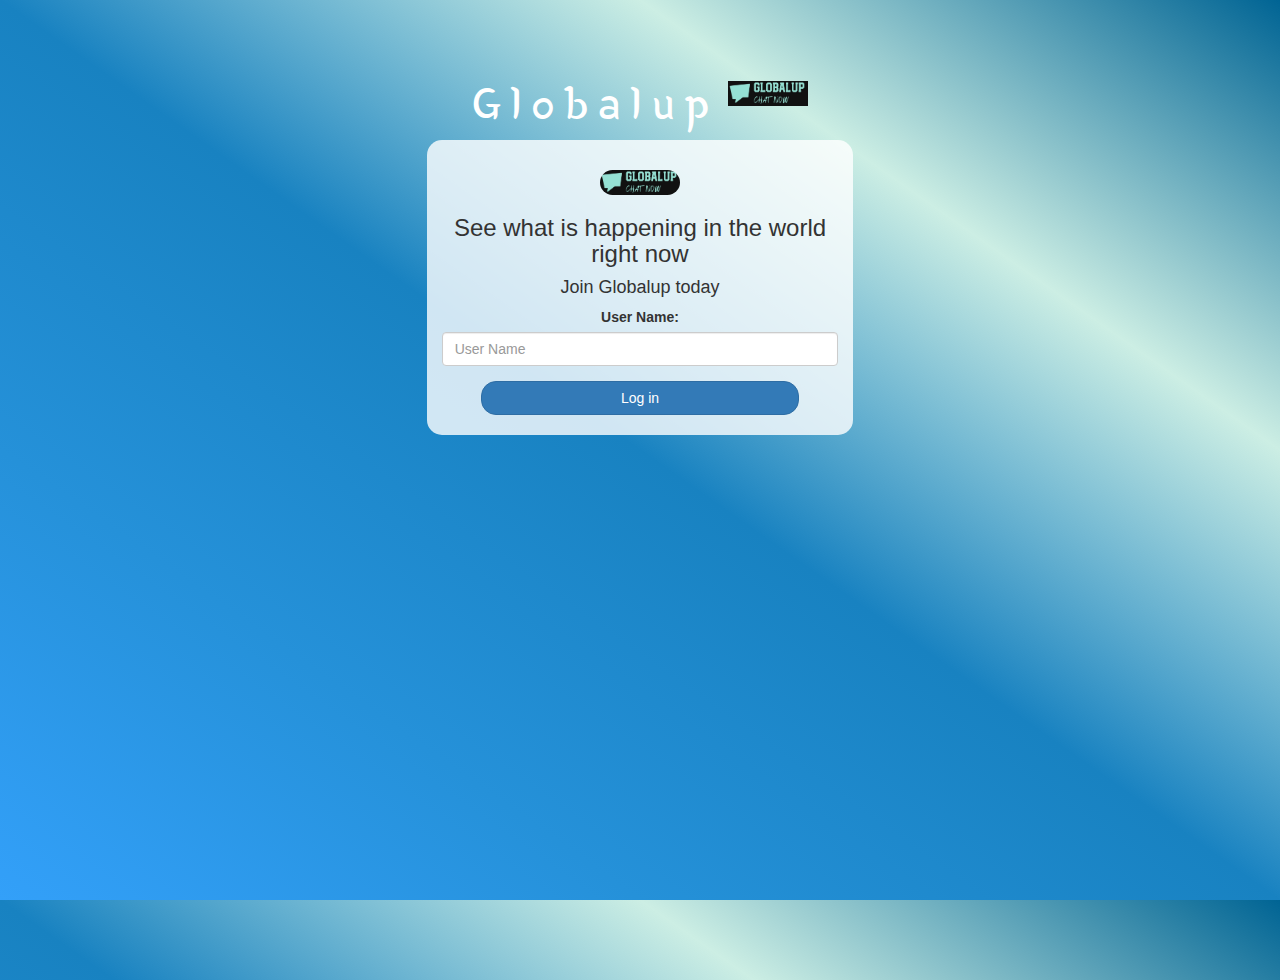
<file: index.html>
<!DOCTYPE html>
<html>
<head>
	<title>Globalup</title>
<link href="https://fonts.googleapis.com/css?family=Yeon+Sung&display=swap" rel="stylesheet"><meta name="viewport" content="width=device-width, initial-scale=1">

<link rel="stylesheet" href="https://maxcdn.bootstrapcdn.com/bootstrap/3.4.0/css/bootstrap.min.css">
<script src="https://ajax.googleapis.com/ajax/libs/jquery/3.4.1/jquery.min.js"></script>
<script src="https://maxcdn.bootstrapcdn.com/bootstrap/3.4.0/js/bootstrap.min.js"></script>

<link rel="stylesheet" type="text/css" href="style.css">
<script src="kwitter.js"></script>
</head>
<body>
<center>
	<h1 class="header">	
		Globalup	<sup>
	<img src="13.jpg">
	</sup>
</h1>
	<div class="col-lg-4 col-md-6 col-sm-6 col-xs-11 login_div">
	<img src="13.jpg" class="logo">
		<h3 >See what is happening in the world right now</h3>
		<h4 >Join Globalup today</h4>
		<div class="form-group">
		  <label >User Name:</label>
        <input type="text" id="username" class="form-control" placeholder="User Name">
		</div>
		<button id="login_button" class="btn btn-primary" onclick="addUser()">Log in</button>
		<br><br>
	</div>
</center>
</body>
</html>
</file>
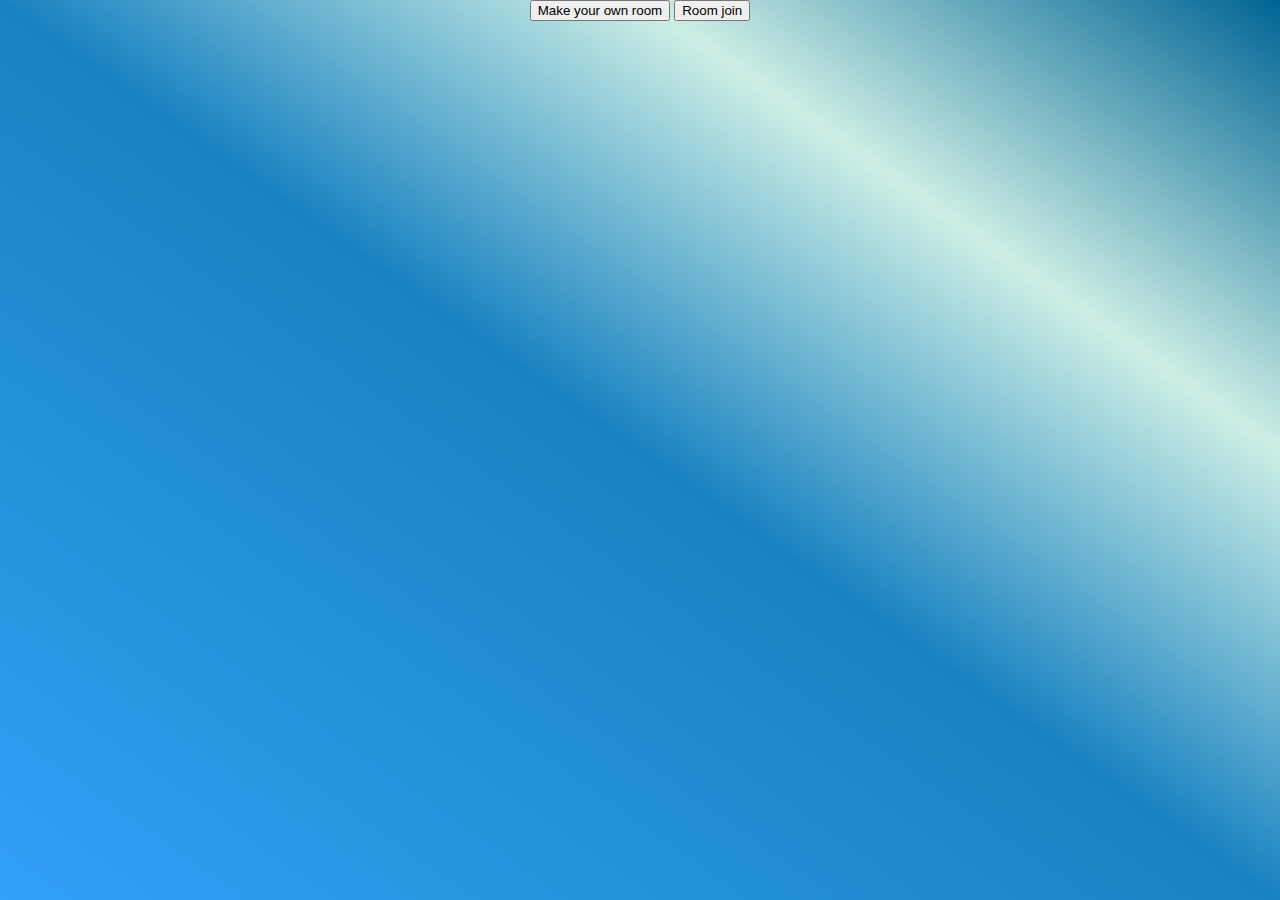
<file: or.html>
<!DOCTYPE html>
<html lang="en">

<head>
  <meta charset="UTF-8">
  <meta name="viewport" content="width=device-width, initial-scale=1.0">
  <link rel="stylesheet" href="style.css">
  <script defer src="or.js"></script>
</head>

<body>
	<CENTER>
 <button onclick="roommake()">Make your own room</button>
 <button onclick="roomjoin()">Room join</button>
</CENTER>
</body>

</html>
</file>
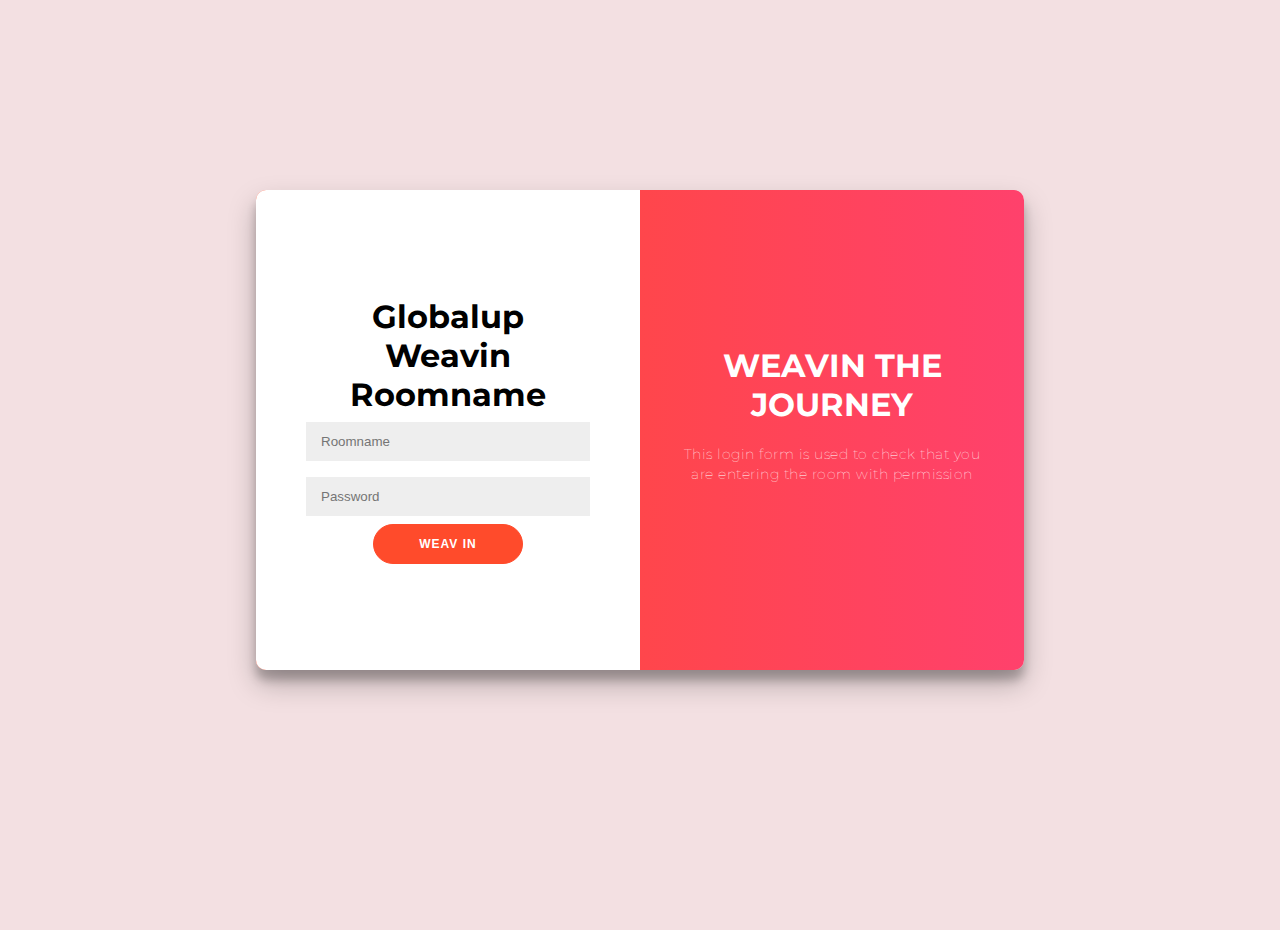
<file: password.html>
<!DOCTYPE html>
<html>
<head>
	<link rel="stylesheet" href="password.css">
	<title>Pass</title>
</head>
<body>
	<div class="container" id="container">
		<div class="form-container log-in-container">
			<div id="form">
				<h1>Globalup Weavin Roomname</h1>
				
		
				<input type="username" placeholder="Roomname" />
				<input type="password" placeholder="Password" />
			
				<button onclick="passcheck()">Weav In</button>
			</div>
		</div>
		<div class="overlay-container">
			<div class="overlay">
				<div class="overlay-panel overlay-right">
					<h1>WEAVIN THE JOURNEY</h1>
					<p>This login form is used to check that you are entering the room with permission</p>
				</div>
			</div>
		</div>
	</div>
	
	<script src="password.js"></script>
	
</body>
</html>
</file>
<file: style.css>
html, body
{
  height: 100%;
  margin: 0;
}

body
{
background-image: linear-gradient(to right top, #33a0f9, #2591d9, #1882c1, #0a73, #006494);
}

.header
{
	color: white;font-family: 'Yeon Sung';font-size: 45px;letter-spacing: 10px;margin-top: 80px;
}
.header img
{
	width: 80px;margin-left: -15px;
}

.login_div
{
	background: rgba(255,255,255,0.8);float: none;border-radius: 15px;
}

.logo
{
	width: 80px;margin-top: 30px;border-radius: 40px;
}

#login_button
{
	width: 80%;border-radius: 15px;
}

.room_name
{
	cursor: pointer;
	font-size: 20px;
}


#logout
{
	font-size: 50px; float: left;
}


#output
{
	padding: 10px; width:80%;background: rgba(255,255,255,0.8);border-radius: 15px;
}

.input_div_room_page
{
	width: 80%;
}

.input_div label
{
	color: white;font-size: 20px;
}


.input_div_message_page
{
	position: fixed;bottom: 0px;width: 100%;background: rgba(255,255,255,0.8);
}
.input_div_message_page label
{
	color: black;
}
.input_div_message_page #msg
{
	width: 80%;
}
.input_div_message_page button
{
	margin-top: 15px;
	width: 50%; 
}
.color_white
{
	color: white
}

.user_tick
{
	width:20px;
}
.message_h4
{
	padding-left:5px;color:grey;
}
.search-wrapper {
	display: flex;
	flex-direction: column;
	gap: .25rem;
	
  }
  
  #main-holder {
	width: 50%;
	height: 70%;
	display: grid;
	justify-items: center;
	align-items: center;
	background-color: white;
	border-radius: 7px;
	box-shadow: 0px 0px 5px 2px black;
  }
  
  #login-error-msg-holder {
	width: 100%;
	height: 100%;
	display: grid;
	justify-items: center;
	align-items: center;
  }
  
  #login-error-msg {
	width: 23%;
	text-align: center;
	margin: 0;
	padding: 5px;
	font-size: 12px;
	font-weight: bold;
	color: #8a0000;
	border: 1px solid #8a0000;
	background-color: #e58f8f;
	opacity: 0;
  }
  
  #error-msg-second-line {
	display: block;
  }
  
  #login-form {
	align-self: flex-start;
	display: grid;
	justify-items: center;
	align-items: center;
  }
  
  .login-form-field::placeholder {
	color: #3a3a3a;
  }
  
  .login-form-field {
	border: none;
	border-bottom: 1px solid #3a3a3a;
	margin-bottom: 10px;
	border-radius: 3px;
	outline: none;
	padding: 0px 0px 5px 5px;
  }
  
  #login-form-submit {
	width: 100%;
	padding: 7px;
	border: none;
	border-radius: 5px;
	color: white;
	font-weight: bold;
	background-color: #3a3a3a;
	cursor: pointer;
	outline: none;
  }
</file>
<file: password.css>
@import url('https://fonts.googleapis.com/css?family=Montserrat:400,800');

* {
	box-sizing: border-box;
}

body {
	background: #f3e0e2;
	display: flex;
	justify-content: center;
	align-items: center;
	flex-direction: column;
	font-family: 'Montserrat', sans-serif;
	height: 100vh;
	margin: -20px 0 50px;
}

h1 {
	font-weight: bold;
	margin: 0;
}

p {
	font-size: 14px;
	font-weight: 100;
	line-height: 20px;
	letter-spacing: 0.5px;
	margin: 20px 0 30px;
}

span {
	font-size: 12px;
}

a {
	color: #333;
	font-size: 14px;
	text-decoration: none;
	margin: 15px 0;
}

button {
	border-radius: 20px;
	border: 1px solid #FF4B2B;
	background-color: #FF4B2B;
	color: #FFFFFF;
	font-size: 12px;
	font-weight: bold;
	padding: 12px 45px;
	letter-spacing: 1px;
	text-transform: uppercase;
	transition: transform 80ms ease-in;
}

#form {
	background-color: #FFFFFF;
	display: flex;
	align-items: center;
	justify-content: center;
	flex-direction: column;
	padding: 0 50px;
	height: 100%;
	text-align: center;
}

input {
	background-color: #eee;
	border: none;
	padding: 12px 15px;
	margin: 8px 0;
	width: 100%;
}

.container {
	background-color: #fff;
	border-radius: 10px;
  	box-shadow: 0 14px 28px rgba(0,0,0,0.25), 0 10px 10px rgba(0,0,0,0.22);
	position: relative;
	overflow: hidden;
	width: 768px;
	max-width: 100%;
	min-height: 480px;
}

.form-container {
	position: absolute;
	top: 0;
	height: 100%;
}

.log-in-container {
	left: 0;
	width: 50%;
	z-index: 2;
}


.overlay-container {
	position: absolute;
	top: 0;
	left: 50%;
	width: 50%;
	height: 100%;
}


.overlay {
	background: #FF416C;
	background: -webkit-linear-gradient(to right, #FF4B2B, #FF416C);
	background: linear-gradient(to right, #FF4B2B, #FF416C);
	background-repeat: no-repeat;
	background-size: cover;
	background-position: 0 0;
	color: #FFFFFF;
	position: relative;
	left: -100%;
	height: 100%;
	width: 200%;
}

.overlay-panel {
	position: absolute;
	display: flex;
	align-items: center;
	justify-content: center;
	flex-direction: column;
	padding: 0 40px;
	text-align: center;
	top: 0;
	height: 100%;
	width: 50%;
}


.overlay-right {
	right: 0;
}


.social-container {
	margin: 50px 0;
}

.social-container a {
	border: 1px solid #DDDDDD;
	border-radius: 50%;
	display: inline-flex;
	justify-content: center;
	align-items: center;
	margin: 0 5px;
	height: 40px;
	width: 40px;
}
</file>
